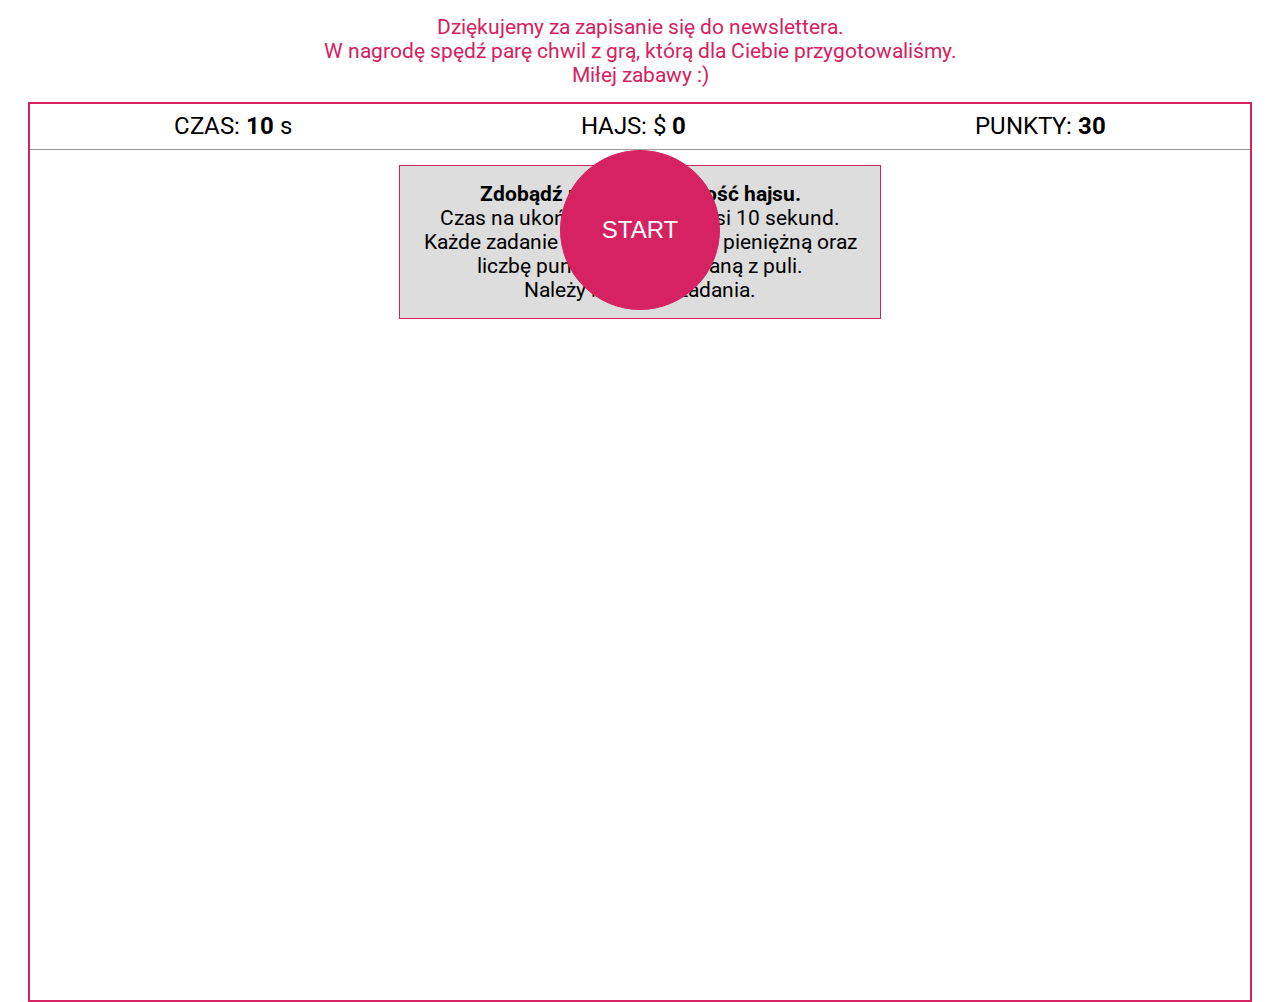
<file: tasks.html>
<!DOCTYPE html>
<html lang="pl">
<head>
	<meta charset="UTF-8">
	<meta name="viewport" content="width=device-width, initial-scale=1">
	<title>TASKMEN - subscription added</title>
<!--  <meta http-equiv="refresh" content="3;index.html" />-->
	<link rel="stylesheet" href="game.css">
</head>
<body>

<p class="thx tx-section font-13em">Dziękujemy za zapisanie się do newslettera.<br/>W nagrodę spędź parę chwil z grą, którą dla Ciebie przygotowaliśmy.<br/>Miłej zabawy :)</p>

<div class="game">
	<div class="game-score font-15em">
		<div class="game-time-span">
			<span>CZAS:&nbsp;</span>
			<span><span class="game-time"></span> s</span>
		</div>
		<div class="game-money-span">
			<span>HAJS:&nbsp;</span>
			<span>$ <span class="game-money"></span></span>
		</div>
		<div class="game-points-span">
			<span>PUNKTY:&nbsp;</span>
			<span class="game-points"></span>
		</div>
	</div>

	<div class="game-instruction font-13em">
		<p class="text-info"></p>
	</div>

	<button class="game-start bg-menu tx-white font-15em">START</button>

	<div class="game-board">
<!--		<div class="game-task"><div class="game-task-text"><p>$<span class="task-money">100</span></p><p><span class="task-points">2</span>pkt</p></div></div>-->
	</div>

</div>

<script src="game.js"></script>

</body>
</html>
</file>
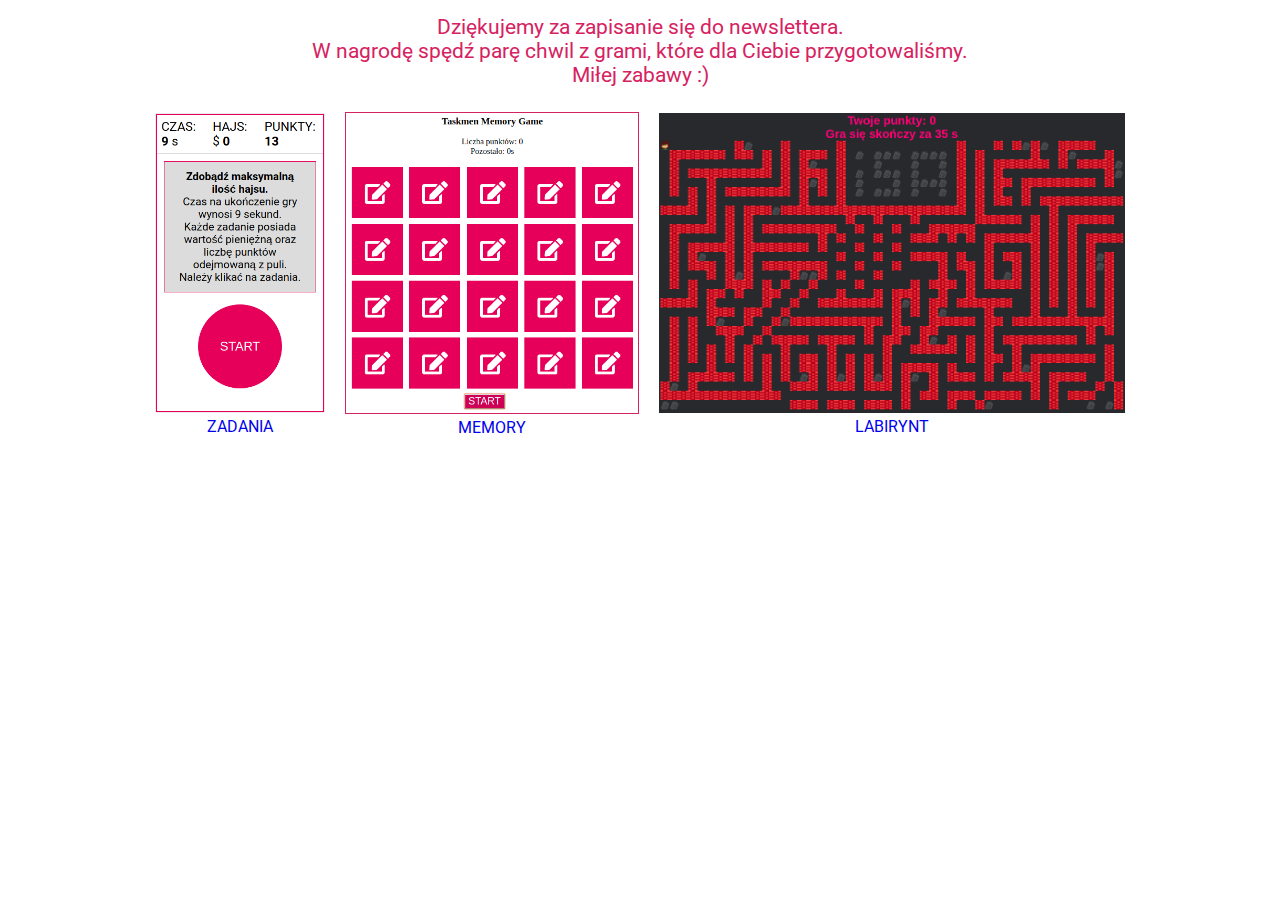
<file: thanks.html>
<!DOCTYPE html>
<html lang="en">
<head>
	<meta charset="UTF-8">
	<title>TASKMEN - simple shooting game</title>
	<meta name="viewport" content="width=device-width, initial-scale=1">
	<link rel="stylesheet" href="tasks/game.css">
</head>
<style>
	img {
		max-height: 300px;
	}
	.games {
		position: relative;
		margin: 0 auto;
		width: 80%;
		display: flex;
		flex-wrap: wrap;
		justify-content: center;
		align-items: center;
		align-content: center;
	}
	.item {
		text-align: center;
		margin: 10px;
		transition: 0.3s;
	}
	.item:hover {
		opacity: 0.5;
	}
	.item:nth-child(2) img {
		border: 1px solid #d62261;
	}
</style>
<body>

<p class="thx tx-section font-13em">Dziękujemy za zapisanie się do newslettera.<br/>W nagrodę spędź parę chwil z grami, które dla Ciebie przygotowaliśmy.<br/>Miłej zabawy :)</p>

<div class="games">
	<div class="item"><a href="tasks/tasks.html"><img src="img/tasks.png" alt=""><br />ZADANIA</a></div>
	<div class="item"><a href="game3/game3.html"><img src="img/memory.png" alt=""><br />MEMORY</a></div>
	<div class="item"><a href="labirynt/labirynt.html"><img src="img/labirynt.png" alt=""><br />LABIRYNT</a></div>
</div>

</body>
</html>
</file>
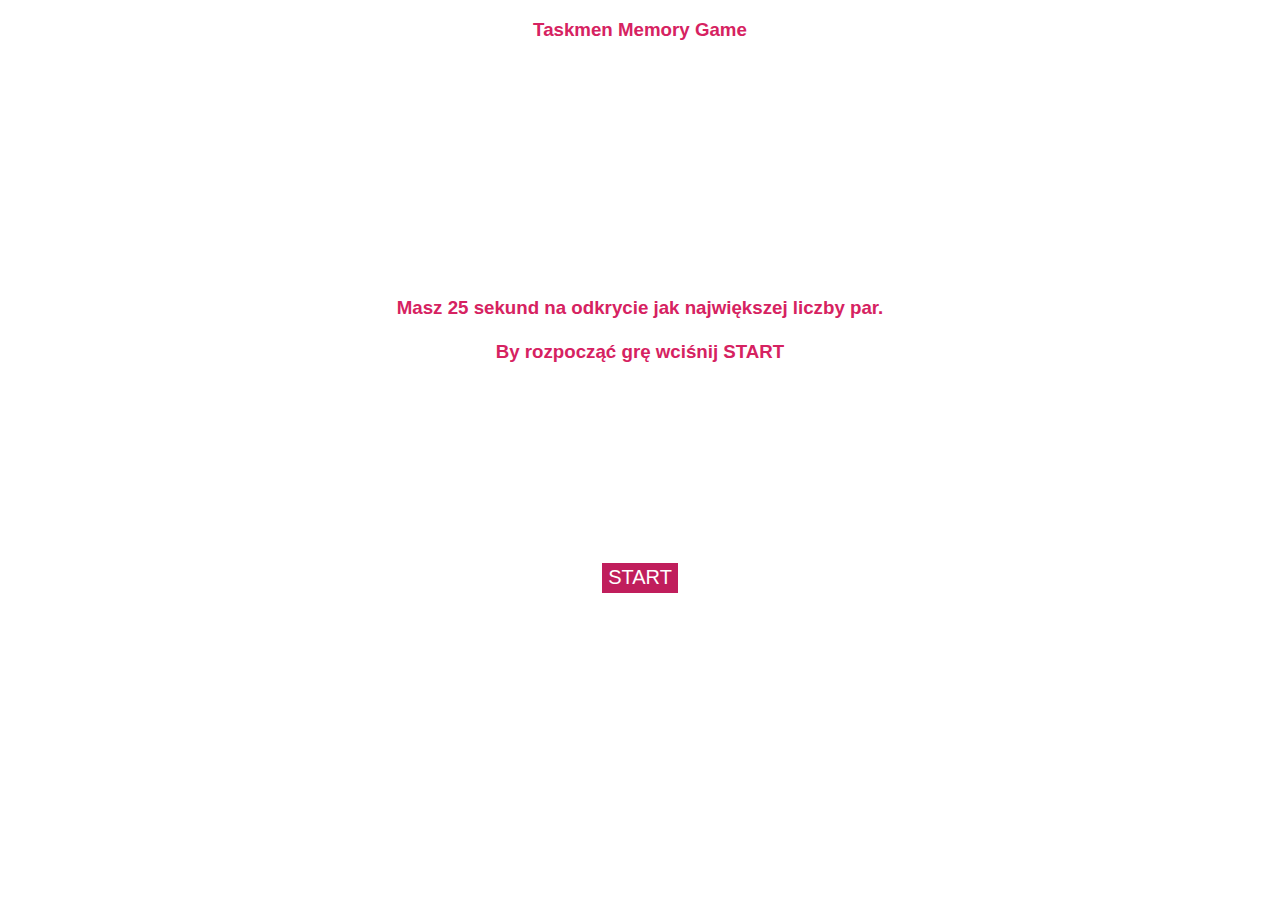
<file: game3/game3.html>
<!DOCTYPE html>
<html>
<head>
    <meta charset="UTF-8">
    <title>TASKMEN - subscription added</title>
    <meta name="viewport" content="width=device-width, initial-scale=1">
    <style>

        body {
            margin: 0;
            height: 100%;
            width: 100%;
        }
.game {
    margin: 0 auto;
}
        .game-information {
            font-family: 'Roboto', sans-serif;
            color: #d62261;
            text-align: center;
            margin: 0;
            height: 100px;
        }

        .game-board {
            display: flex;
            justify-content: space-between;
            flex-wrap: wrap;
            margin: 0px auto;
            background: #fff;
            width: 550px;
            height: 444px;
            font-family: 'Roboto', sans-serif;
            color: #d62261;
            text-align: center;

        }
        .start{
            padding-top:160px;
            width: 100%
        }

        .game-tile {
            display: flex;
            cursor: pointer;
            width: 100px;
            height: 100px;
            background: #D62261;
            background-image: url(../img/edit.png);
            background-size: 50%;
            background-position: center;
            background-repeat: no-repeat;
        }

        .game-tile:hover {
            background-color: #b79bf7;
        }
        .game-tile-none {
            visibility: hidden;
        }

        .game-score {

            text-align: center;

        }

        button {
            font-family: 'Roboto', sans-serif;
            font-size: 20px;
            color: white;
            background-color: #c01e5c;
            height: 30px;
            border: none;


        }

        .button {
            margin: 0 auto;
            width: 110px;
            text-align: center;
        }
    </style>

</head>
<body>

    <div class="game-information">
        <div class="game-title>"><h3>Taskmen Memory Game</h3></div>
        <div class="game-score"></div>
        <div class="game-time"></div>
    </div>
    <div class="game">
        <div class="game-board">
            <div class="start"><h3>Masz 25 sekund na odkrycie jak największej liczby par. <br /><br />By rozpocząć grę wciśnij START</h3></div>
        </div>
    </div>
    <div class="button">
        <button class="game-start">START</button>
    </div>


<script src="game3.js"></script>
</body>
</html>
</file>
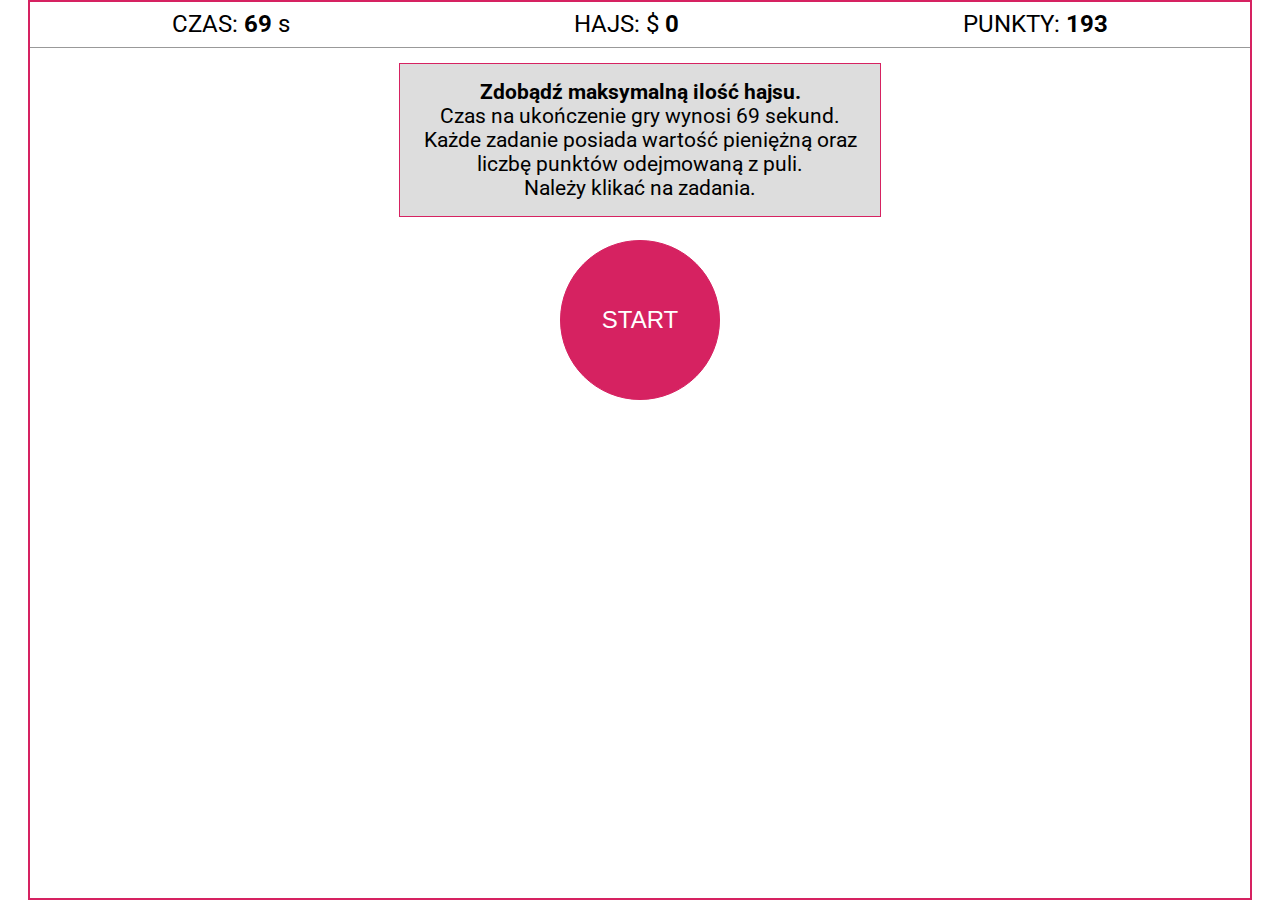
<file: tasks/tasks.html>
<!DOCTYPE html>
<html lang="en">
<head>
  <meta charset="UTF-8">
  <title>TASKMEN - simple shooting game</title>
	<meta name="viewport" content="width=device-width, initial-scale=1">
  <link rel="stylesheet" href="game.css">
</head>
<body>

<div class="game">
	<div class="game-score font-15em">
		<div class="game-time-span">
			<span>CZAS:&nbsp;</span>
			<span><span class="game-time"></span> s</span>
		</div>
		<div class="game-money-span">
			<span>HAJS:&nbsp;</span>
			<span>$ <span class="game-money"></span></span>
		</div>
		<div class="game-points-span">
			<span>PUNKTY:&nbsp;</span>
			<span class="game-points"></span>
		</div>
	</div>

	<div class="game-instruction font-13em">
		<p class="text-info"></p>
	</div>

	<button class="game-start bg-menu tx-white font-15em">START</button>

	<div class="game-board">
<!--		<div class="game-task"><div class="game-task-text"><p>$<span class="task-money">100</span></p><p><span class="task-points">2</span>pkt</p></div></div>-->
	</div>

</div>

<script src="game.js"></script>

</body>
</html>
</file>
<file: game.css>
@import "main.css";

.thx {
	padding: 15px;
	text-align: center;
}

.display-none {
	display: none;
}
.display-block {
	display: block;
}
.visibility-hidden {
	visibility: hidden;
}

.game-start {
	width: 160px;
	height: 160px;
	border: 1px solid #d62261;
	border-radius: 50%;
	position: absolute;
	left: 0;
	right: 0;
	margin: auto;
	z-index: 100;
	transition-duration: 0.5s;
}
.game-start:hover, .game-task:hover {
	color: #d62261;
	background-color: white;
	cursor: pointer;
}

.game {
	max-width: calc(122px * 10);
	height: calc(100vh - 4px);
	margin: 0 auto;
	border: 2px solid #d62261;
}

.game-score {
	position: relative;
	width: 100%;
	min-height: 2.8rem;
	border-bottom: 1px solid #999999;
	display: flex;
	justify-content: space-around;
}
.game-time-span, .game-money-span, .game-points-span {
	display: flex;
	flex-wrap: wrap;
	padding: 0.5rem;
}
.game-time, .game-money, .game-points {
	font-weight: 700;
}

.game-instruction {
	position: absolute;
	border: 1px solid #d62261;
	background-color: #ddd;
	max-width: 30rem;
	margin: 15px auto;
	left: 15px;
	right: 15px;
	z-index: 50;
}
.game-instruction p {
	margin: 1rem;
	text-align: center;
}

.game-board {
	position: relative;
	width: 100%;
	display: flex;
	flex-wrap: wrap;
	align-content: flex-start;
	/*justify-content: space-evenly;*/
	/*align-content: space-evenly;*/
}
.game-task {
	font-size: 1.5rem;
	color: white;
	background-color: #d62261;
	border: 1px solid #d62261;
	border-radius: 50%;
	display: flex;
	justify-content: center;
	align-items: center;
	transition: 0.3s;
}
.game-task-text {
	text-align: center;
}

.game-task-text p:first-child {
	border-bottom: 1px solid #f8f9fa;
	padding-bottom: 0.3rem;
}
.game-task-text p:last-child {
	padding-top: 0.3rem;
}
.game-task:hover > .game-task-text p:first-child {
	border-color: #d62261;
}

.game-cover {
	position: absolute;
	top: 0;
	background-color: rgba(90, 90, 90, 0.9);
}
</file>
<file: tasks/game.css>
@import "../main.css";

.thx {
	display: block;
	padding: 15px;
	text-align: center;
}

.display-none {
	display: none;
}
.display-block {
	display: block;
}
.visibility-hidden {
	visibility: hidden;
}

.game-start {
	width: 160px;
	height: 160px;
	border: 1px solid #d62261;
	border-radius: 50%;
	position: absolute;
	left: 0;
	right: 0;
	margin: auto;
	z-index: 100;
	transition-duration: 0.5s;
}
.game-start:hover, .game-task:hover {
	color: #d62261;
	background-color: white;
	cursor: pointer;
}

.game {
	max-width: calc(122px * 10);
	height: calc(100vh - 4px);
	margin: 0 auto;
	border: 2px solid #d62261;
}

.game-score {
	position: relative;
	width: 100%;
	min-height: 2.8rem;
	border-bottom: 1px solid #999999;
	display: flex;
	justify-content: space-around;
}
.game-time-span, .game-money-span, .game-points-span {
	display: flex;
	flex-wrap: wrap;
	padding: 0.5rem;
}
.game-time, .game-money, .game-points {
	font-weight: 700;
}

.game-instruction {
	position: absolute;
	border: 1px solid #d62261;
	background-color: #ddd;
	max-width: 30rem;
	margin: 15px auto;
	left: 15px;
	right: 15px;
	z-index: 50;
}
.game-instruction p {
	margin: 1rem;
	text-align: center;
}

.game-board {
	position: relative;
	width: 100%;
	display: flex;
	flex-wrap: wrap;
	align-content: flex-start;
	/*justify-content: space-evenly;*/
	/*align-content: space-evenly;*/
}
.game-task {
	font-size: 1.5rem;
	color: white;
	background-color: #d62261;
	border: 1px solid #d62261;
	border-radius: 50%;
	display: flex;
	justify-content: center;
	align-items: center;
	transition: 0.3s;
}
.game-task-text {
	text-align: center;
}

.game-task-text p:first-child {
	border-bottom: 1px solid #f8f9fa;
	padding-bottom: 0.3rem;
}
.game-task-text p:last-child {
	padding-top: 0.3rem;
}
.game-task:hover > .game-task-text p:first-child {
	border-color: #d62261;
}

.game-cover {
	position: absolute;
	top: 0;
	background-color: rgba(90, 90, 90, 0.9);
}
</file>
